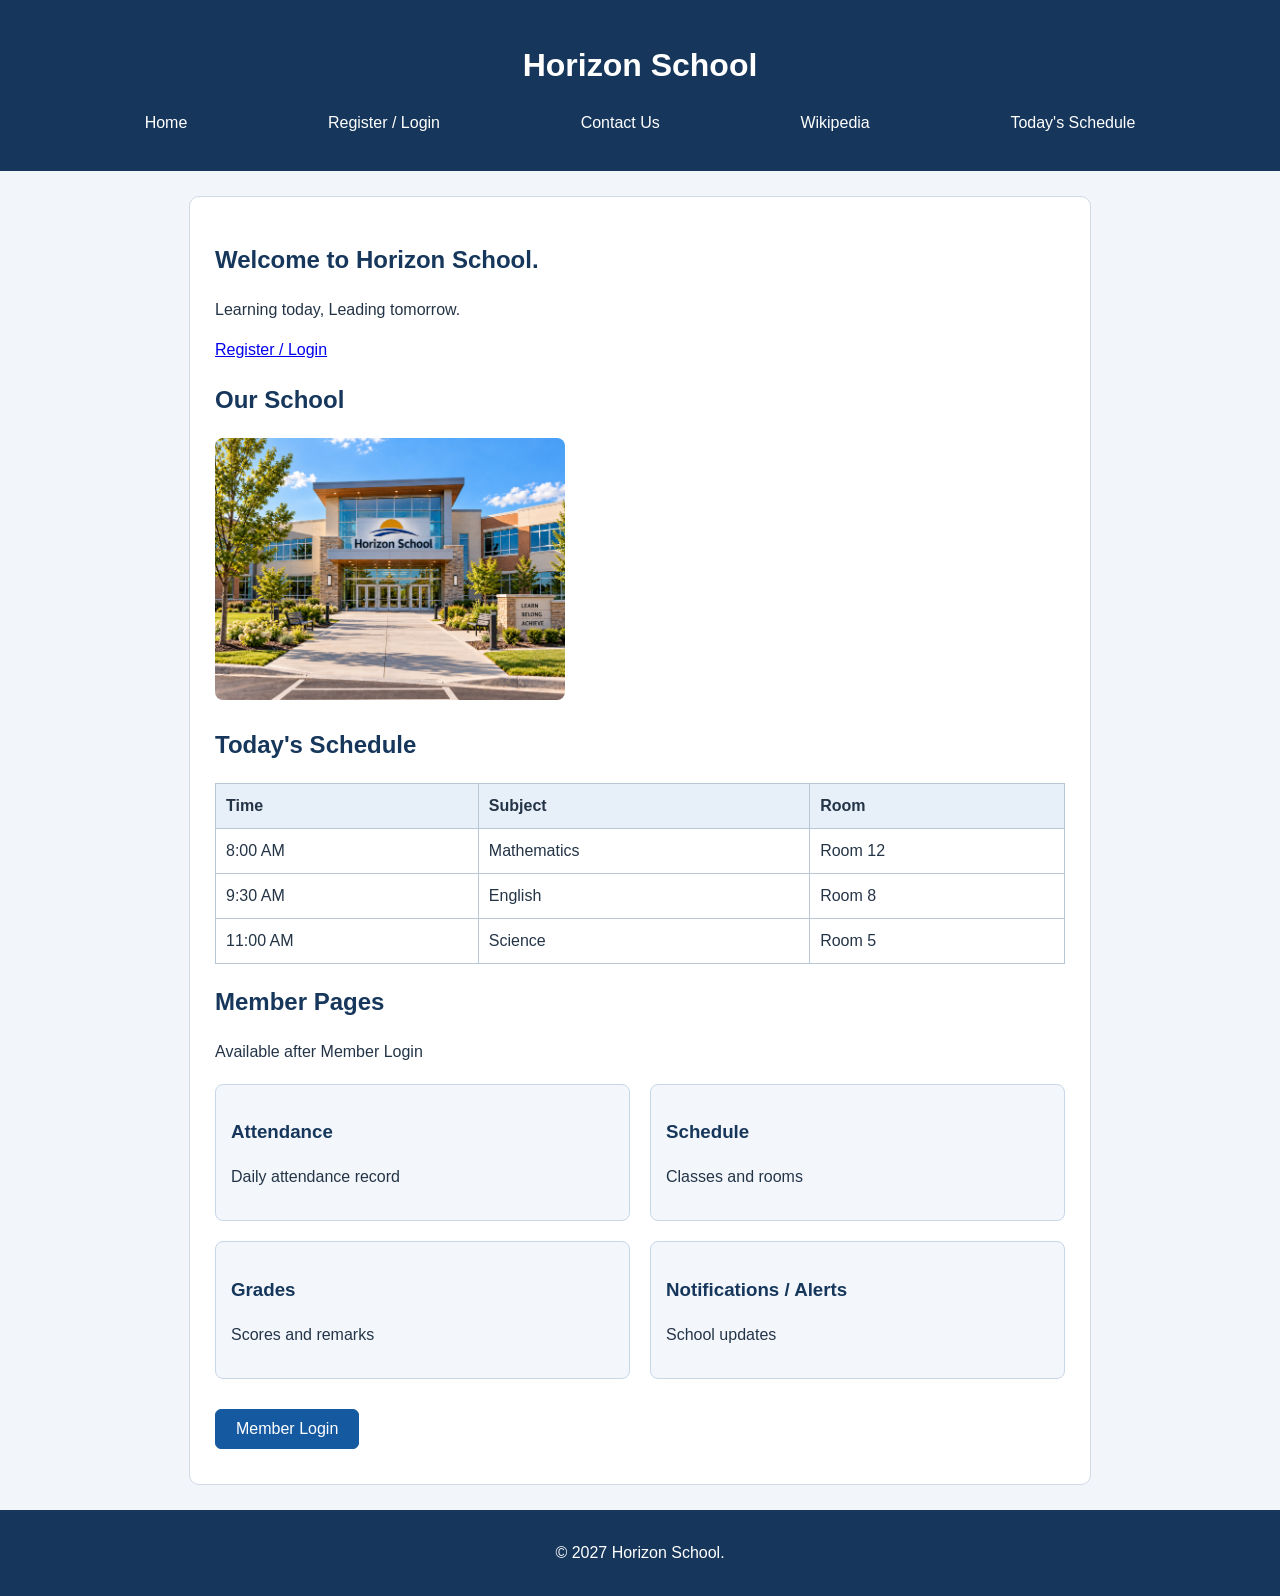
<file: index.html>
<!DOCTYPE html>
<html lang="en">
<head>
    <meta charset="UTF-8">
    <title>Horizon School</title>
    <link rel="stylesheet" href="style.css">
</head>    
<body>
    <header class="site-header">
        <h1>Horizon School</h1>

        <nav class="navigation">
            <ul>
                <li><a href="index.html">Home</a></li>
                <li><a href="login.html">Register / Login</a></li>
                <li><a href="contact.html">Contact Us</a></li>
                <li><a href="https://www.wikipedia.org/" target="_blank">Wikipedia</a></li>
                <li><a href="#schedule">Today's Schedule</a></li>
            </ul>
        </nav>
    </header>

    <main class="content">

        <h2>Welcome to Horizon School.</h2>

        <p>Learning today, Leading tomorrow.</p>
        
        <p>
            <a href="login.html">Register / Login</a>
        </p>
        <h2>Our School</h2>
<img src="School.png" alt="Horizon School building" width="350">

<h2 id="schedule">Today's Schedule</h2>

    <table border="1">
    <tr>
        <th>Time</th>
        <th>Subject</th>
        <th>Room</th>
    </tr>

    <tr>
        <td>8:00 AM</td>
        <td>Mathematics</td>
        <td>Room 12</td>
    </tr>
    <tr>

        <td>9:30 AM</td>
        <td>English</td>
        <td>Room 8</td>
    </tr>
    <tr>
        <td>11:00 AM</td>
        <td>Science</td>
        <td>Room 5</td>
    </tr>

    </table>

    <h2>Member Pages</h2>
<p>Available after Member Login</p>

<div class="cards">

    <div class="card">
        <h3>Attendance</h3>
        <p>Daily attendance record</p>
    </div>

    <div class="card">
        <h3>Schedule</h3>
        <p>Classes and rooms</p>
    </div>

    <div class="card">
        <h3>Grades</h3>
        <p>Scores and remarks</p>
    </div>

    <div class="card">
        <h3>Notifications / Alerts</h3>
        <p>School updates</p>
    </div>

</div>

<form action="login.html">
    <button class="button" type="submit">Member Login</button>
</form>

    </main>

    <footer class="site-footer">
        <p>&copy; 2027 Horizon School.</p>
    </footer>

</body>
</html>
</file>
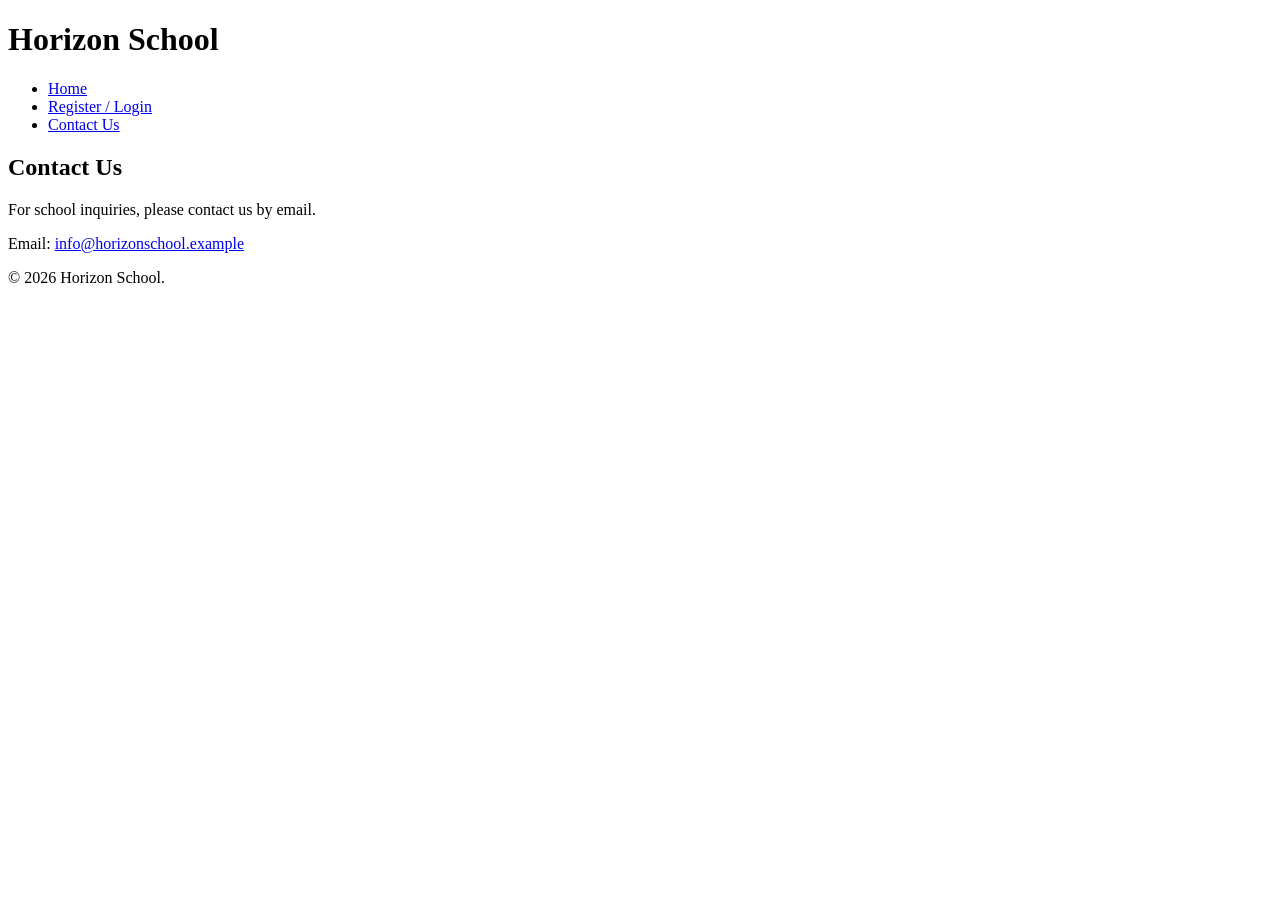
<file: contact.html>
<!DOCTYPE html>
<html lang="en">
<head>
    <meta charset="UTF-8">
    <title>Contact Us - Horizon School</title>
</head>
<body>

    <header>
        <h1>Horizon School</h1>

        <nav>
            <ul>
                <li><a href="index.html">Home</a></li>
                <li><a href="login.html">Register / Login</a></li>
                <li><a href="contact.html">Contact Us</a></li>
            </ul>
        </nav>
    </header>

    <main>
        <h2>Contact Us</h2>

        <p>For school inquiries, please contact us by email.</p>

        <p>
            Email:
            <a href="mailto:info@horizonschool.example">
                info@horizonschool.example
            </a>
        </p>
    </main>

    <footer>
        <p>&copy; 2026 Horizon School.</p>
    </footer>

</body>
</html>
</file>
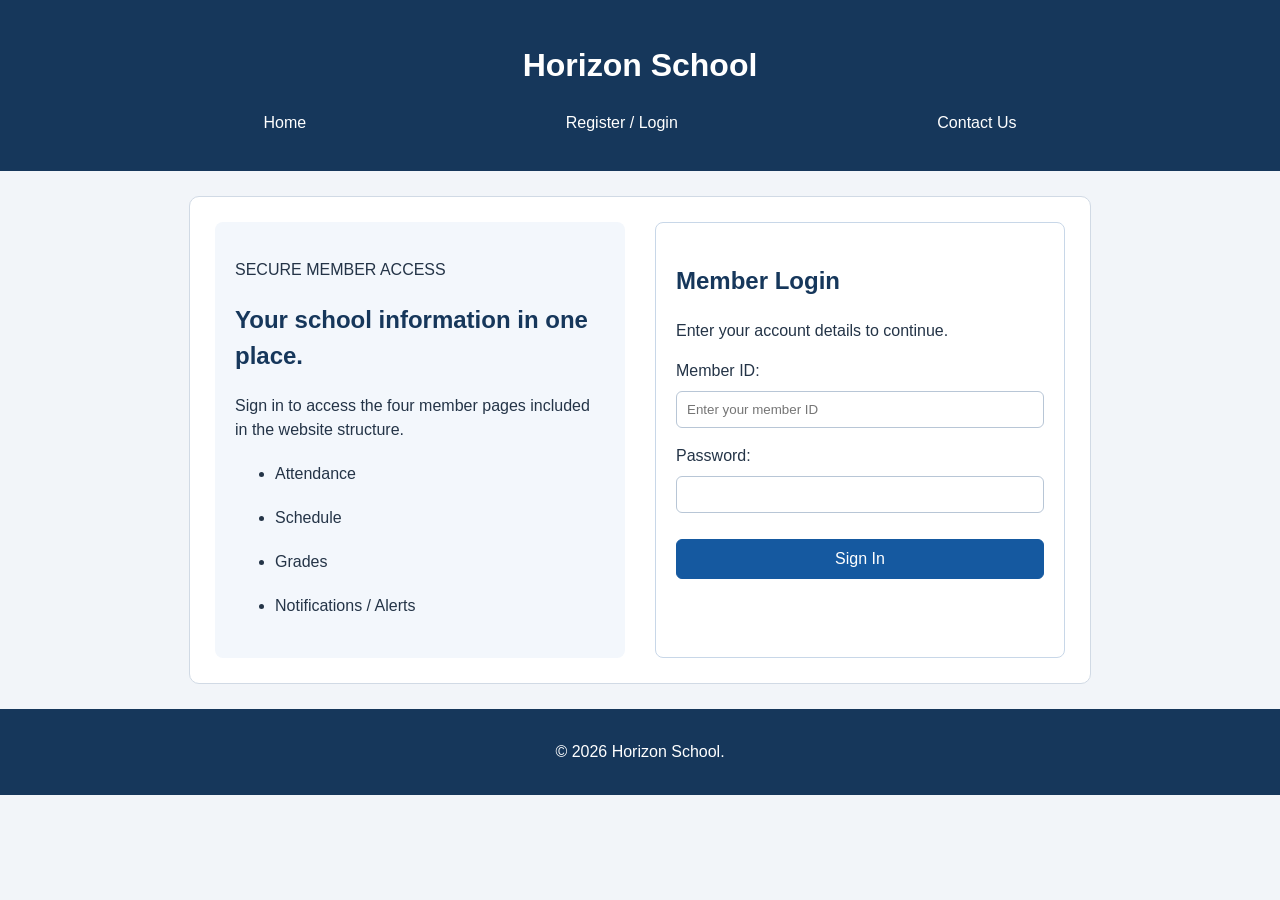
<file: login.html>
<!DOCTYPE html>
<html lang="en">
<head>
    <meta charset="UTF-8">
    <title>Member Login - Horizon School</title>
    <link rel="stylesheet" href="style.css">
</head>
<body>

    <header class="site-header">
        <h1>Horizon School</h1>

        <nav class="navigation">
            <ul>
                <li><a href="index.html">Home</a></li>
                <li><a href="login.html">Register / Login</a></li>
                <li><a href="contact.html">Contact Us</a></li>
            </ul>
        </nav>
    </header>

    <main class="content login-layout">

    <section class="login-info">
        <p>SECURE MEMBER ACCESS</p>

        <h2>Your school information in one place.</h2>

        <p>Sign in to access the four member pages
            included in the website structure.</p>

        <ul>
            <li>Attendance</li>
            <li>Schedule</li>
            <li>Grades</li>
            <li>Notifications / Alerts</li>
        </ul>
    </section>

    <section class="login-box">
        <h2>Member Login</h2>
        <p>Enter your account details to continue.</p>

        <form>
            <p>
                <label for="member-id">Member ID:</label>
                <input type="text" id="member-id"
                    name="member-id"
                    placeholder="Enter your member ID" required>
            </p>

            <p>
                <label for="password">Password:</label>
                <input type="password" id="password"
                    name="password" required>
            </p>

            <button class="button" type="submit">Sign In</button>
        </form>
    </section>

</main>

    <footer class="site-footer">
        <p>&copy; 2026 Horizon School.</p>
    </footer>

</body>
</html>
</file>
<file: style.css>
body {
    font-family: sans-serif;
    background-color: #f2f5f9;
    color: #243447;
    line-height: 1.5;
    margin: 0;
}

.site-header {
    background-color: #16375b;
    color: white;
    padding: 20px;
    text-align: center;
}


.content {
    background-color: white;
    max-width: 850px;
    margin: 25px auto;
    padding: 25px;
    border: 1px solid #d1dae5;
    border-radius: 10px;
}

h2,h3 {
    color: #16375b;
}

.navigation a {
    color: white;
    text-decoration: none;
}

img {
    max-width: 100%;
    height: auto;
    border-radius: 8px;
}

table {
    width: 100%;
    border-collapse: collapse;
    margin: 15px 0;
}

th,td {
    border: 1px solid #b8c6d6;
    padding: 10px;
    text-align: left;
}

th {
    background-color: #e7eff8;
}

.cards {
    display: grid;
    grid-template-columns: 1fr 1fr;
    gap: 20px;
    margin: 20px 0;
}

.card {
    background-color: #f3f7fc;
    border: 1px solid #c8d7e8;
    border-radius: 8px;
    padding: 15px;
    margin: 0;
}

.button {
    background-color: #1559a0;
    color: white;
    font-family: inherit;
    font-size: 16px;
    padding: 10px 20px;
    margin: 10px 0;
    border: 1px solid #1559a0;
    border-radius: 6px;
    cursor: pointer;
}

.site-footer {
    background-color: #16375b;
    color: white;
    text-align: center;
    padding: 15px;
    margin-top: 25px;
}
.navigation ul {
    display: flex;
    justify-content: space-evenly;
    align-items: center;
    gap: 16px;
    list-style-type: none;
    padding: 0;
}
.login-layout {
    display: grid;
    grid-template-columns: 1fr 1fr;
    gap: 30px;
}

.login-info {
    background-color: #f3f7fc;
    padding: 20px;
    border-radius: 8px;
}

.login-info li {
    margin: 20px 0;
}

.login-box {
    padding: 20px;
    border: 1px solid #c8d7e8;
    border-radius: 8px;
}

.login-box label {
    display: block;
    margin-bottom: 8px;
}

.login-box input {
    width: 100%;
    box-sizing: border-box;
    padding: 10px;
    border: 1px solid #b8c6d6;
    border-radius: 6px;
    font-family: inherit;
}

.login-box .button {
    width: 100%;
}
</file>
